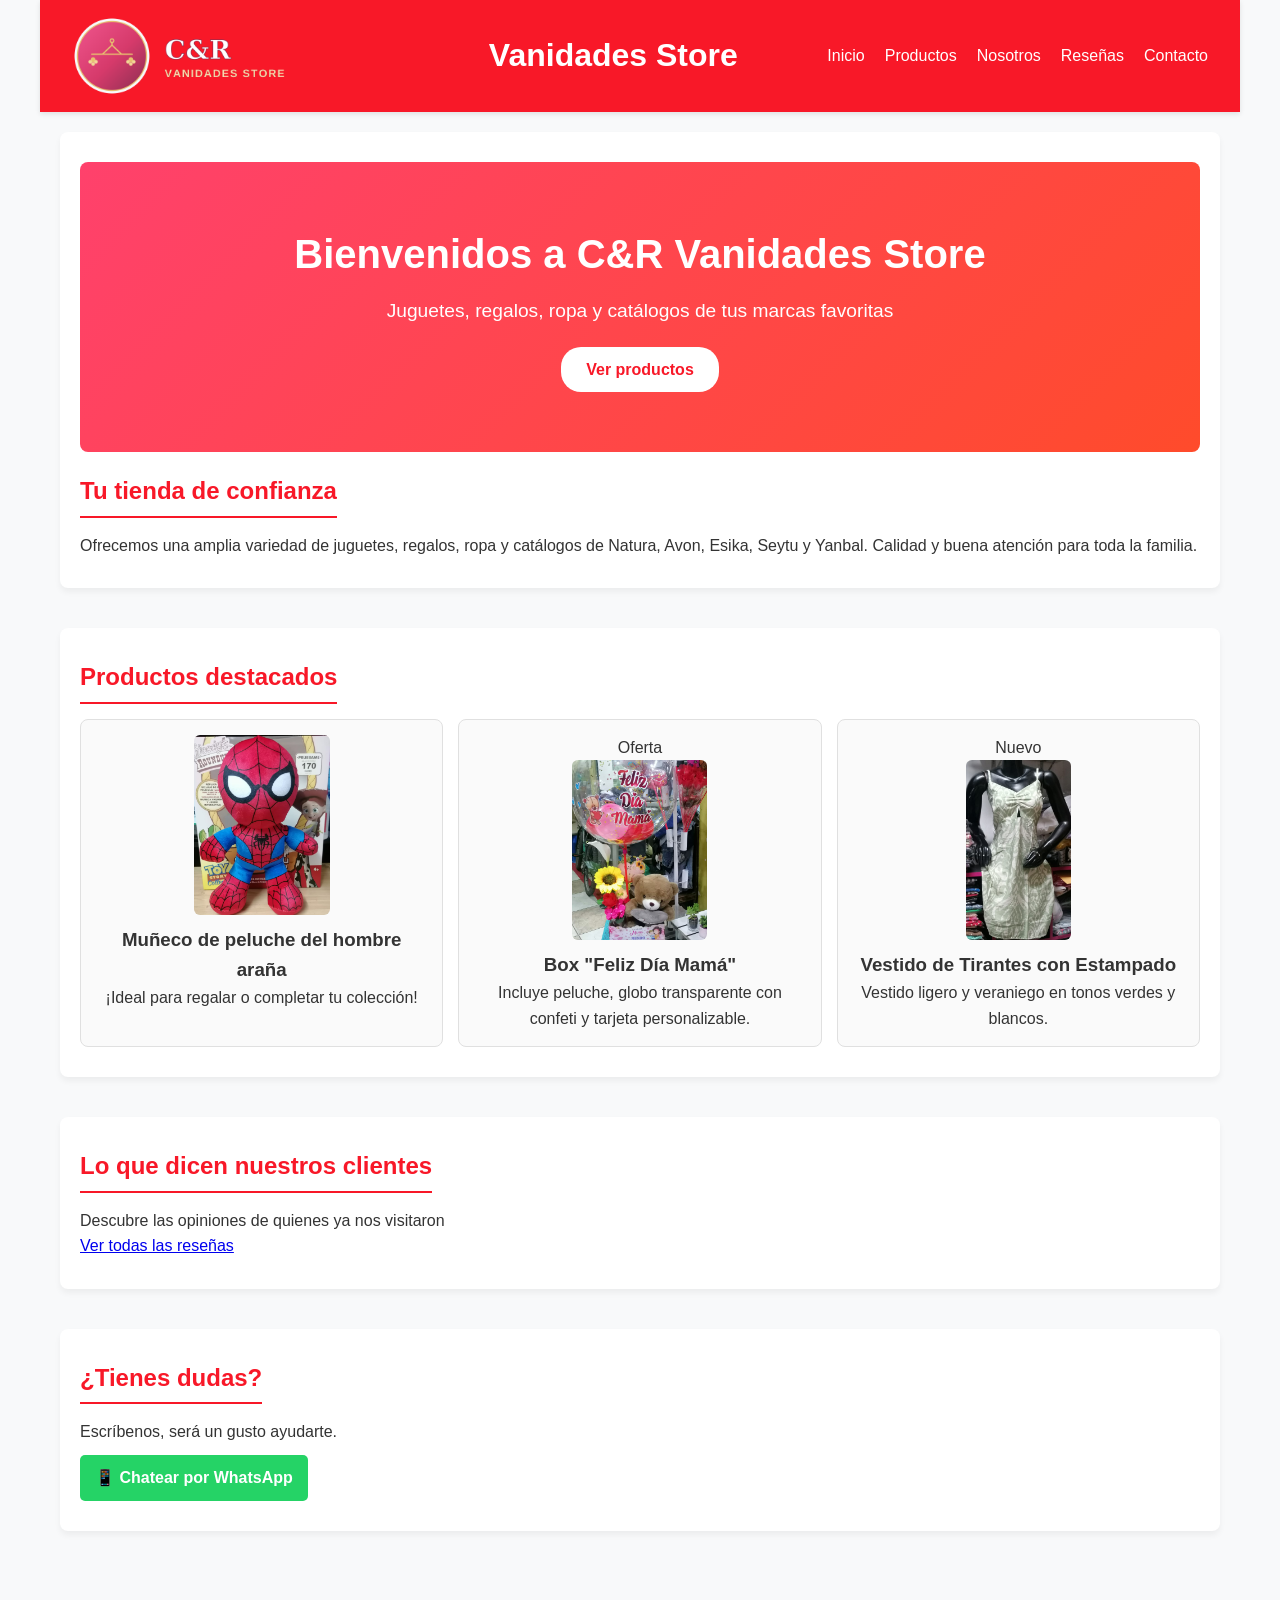
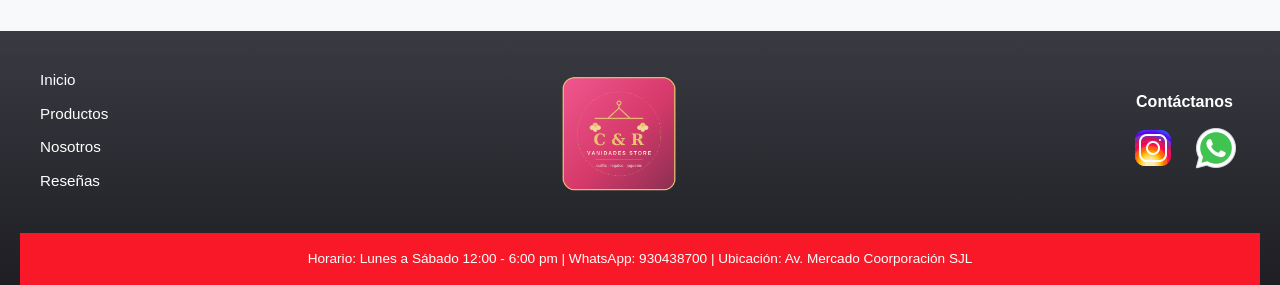
<file: index.html>
<!DOCTYPE html>
<html lang="es">
<head>
    <meta charset="UTF-8">
    <meta name="viewport" content="width=device-width, initial-scale=1.0">
    <title>Inicio- Vanidades Store</title>
    <link rel="stylesheet" href="Css/estilos.css">
</head>
<body>
<!--Encabezado de la página -->  
<header>
    <img src="Imagenes/logo_cr_horizontal_rosa_halo.png" alt="Logo Bazar" class="logo">
    <h1>  Vanidades Store </h1>
    <!--Menú de navegación para todos -->
    <nav>
        <a href="index.html">Inicio</a>
        <a href= "productos.html">Productos</a>
        <a href="nosotros.html">Nosotros</a>
        <a href="resenas.html">Reseñas</a>
        <a href="contacto.html">Contacto</a>
    </nav>
</header>

<!--Contenido de la página -->
<main>
    <section>
        <div class="hero-banner">
            <h1>Bienvenidos a C&R Vanidades Store</h1>
            <p>Juguetes, regalos, ropa y catálogos de tus marcas favoritas</p>
            <a href="productos.html" class="btn">Ver productos</a>
        </div>

        <h2>Tu tienda de confianza</h2>
        <p>Ofrecemos una amplia variedad de juguetes, regalos, ropa y catálogos de Natura, Avon, Esika, Seytu y Yanbal. Calidad y buena atención para toda la familia.</p>
    </section>

    <section>
        <h2>Productos destacados</h2>
        <div class="grid">
            <article>
                <img src="Imagenes/jueguete1.jpeg" alt="Muñeco de peluche Spiderman">
                <h3>Muñeco de peluche del hombre araña</h3>
                <p>¡Ideal para regalar o completar tu colección!</p>
            </article>
            <article>
                <span class="etiqueta">Oferta</span>
                <img src="Imagenes/regalo1.jpeg" alt="Regalos box día de la madre">
                <h3>Box "Feliz Día Mamá"</h3>
                <p>Incluye peluche, globo transparente con confeti y tarjeta personalizable.</p>
            </article>
            <article>
                <span class="etiqueta">Nuevo</span>
                <img src="Imagenes/ropa9.jpeg" alt="Vestido corto con estampado">
                <h3>Vestido de Tirantes con Estampado</h3>
                <p>Vestido ligero y veraniego en tonos verdes y blancos.</p>
            </article>
        </div>
    </section>

    <aside>
        <h2>Lo que dicen nuestros clientes</h2>
        <p>Descubre las opiniones de quienes ya nos visitaron</p>
        <a href="resenas.html">Ver todas las reseñas</a>
    </aside>

    <section>
        <h2>¿Tienes dudas?</h2>
        <p>Escríbenos, será un gusto ayudarte.</p>
        <a href="https://wa.me/51930438700?text=Hola,%20quisiera%20información" class="whatsapp-btn" target="_blank">
            📱 Chatear por WhatsApp
        </a>
    </section>    
</main>
<!--Pie de página -->  
<footer>
    <div class="footer-container">
        <ul class="footer-enlaces">
            <li><a href="index.html">Inicio</a></li>
            <li><a href="productos.html">Productos</a></li>
            <li><a href="nosotros.html">Nosotros</a></li>
            <li><a href="resenas.html">Reseñas</a></li>
        </ul>

        <div class="footer-logo">
            <img src="Imagenes/logo_cr_vanidades.png" alt="logo">
        </div>

        <div class="footer-contacto">
            <h4>Contáctanos</h4>
            <div class="redes">
                <a href="https://www.instagram.com/" target="_blank"><img src="Imagenes/icons8-instagram-48.png" alt="instagram" class="icono-red"></a>
                <a href="https://wa.me/51999999999?text=Hola,%20quisiera%20información" target="_blank"><img src="Imagenes/icons8-whatsapp-48.png" alt="whatsapp" class="icono-red"></a>
            </div>
        </div>
    </div>

    <div class="footer-info">
        <p>Horario: Lunes a Sábado 12:00 - 6:00 pm | WhatsApp: 930438700 | Ubicación: Av. Mercado Coorporación SJL</p>
    </div>
</footer>
</body>
</html>
</file>
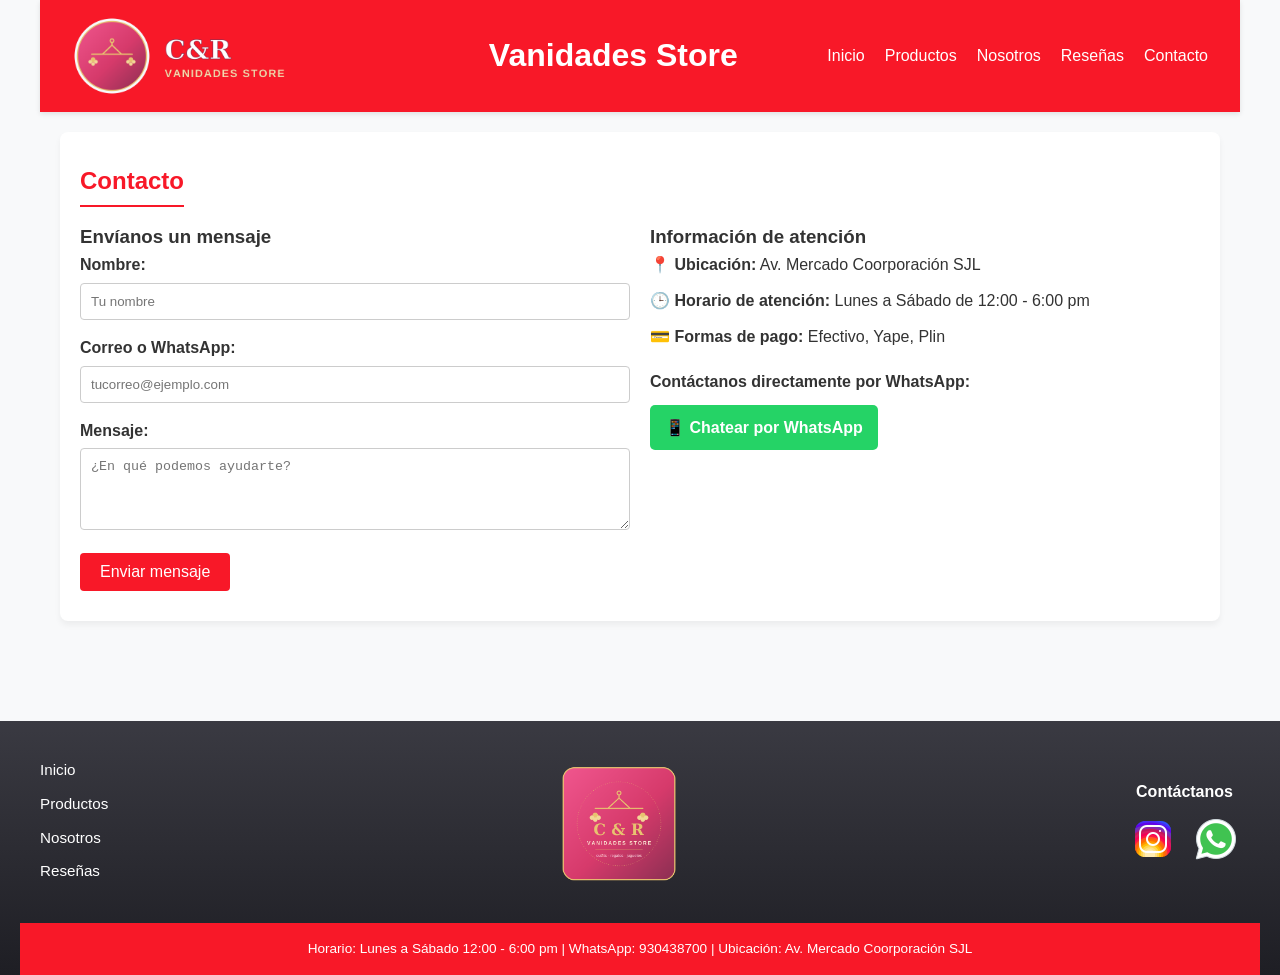
<file: contacto.html>
<!DOCTYPE html>
<html lang="en">
<head>
    <meta charset="UTF-8">
    <meta name="viewport" content="width=device-width, initial-scale=1.0">
    <title>Contacto-Vanidades Store</title>
    <link rel="stylesheet" href="Css/estilos.css">
</head>
<body>
<!--Encabezado de la página -->  
<header>
    <img src="Imagenes/logo_cr_horizontal_rosa_halo.png" alt="Logo Bazar" class="logo">
    <h1>  Vanidades Store </h1>
    <!--Menú de navegación para todos -->
    <nav>
        <a href="index.html">Inicio</a>
        <a href= "productos.html">Productos</a>
        <a href="nosotros.html">Nosotros</a>
        <a href="resenas.html">Reseñas</a>
        <a href="contacto.html">Contacto</a>
    </nav>
</header>

<!--Contenido de la página -->
<main>
    <section>
        <h2>Contacto</h2>
        <div class="contact-container">

            <div class="contact-form">
                <h3>Envíanos un mensaje</h3>
                <form>
                    <div class="form-group">
                        <label for="nombre">Nombre:</label>
                        <input type="text" id="nombre" name="nombre" placeholder="Tu nombre" required>
                    </div>
                    <div class="form-group">
                        <label for="contacto">Correo o WhatsApp:</label>
                        <input type="text" id="contacto" name="contacto" placeholder="tucorreo@ejemplo.com" required>
                    </div>
                    <div class="form-group">
                        <label for="mensaje">Mensaje:</label>
                        <textarea id="mensaje" name="mensaje" rows="4" placeholder="¿En qué podemos ayudarte?" required></textarea>
                    </div>
                    <button type="submit" class="btn-submit">Enviar mensaje</button>
                </form>
            </div>

            <div class="contact-info">
                <h3>Información de atención</h3>
                <p><strong>📍 Ubicación:</strong> Av. Mercado Coorporación SJL</p>
                <p style="margin-top: 10px;"><strong>🕒 Horario de atención:</strong> Lunes a Sábado de 12:00 - 6:00 pm</p>
                <p style="margin-top: 10px;"><strong>💳 Formas de pago:</strong> Efectivo, Yape, Plin</p>

                <div style="margin-top: 20px;">
                    <p><strong>Contáctanos directamente por WhatsApp:</strong></p>
                    <a href="https://wa.me/51930438700" target="_blank" class="whatsapp-btn">
                        📱 Chatear por WhatsApp
                    </a>
                </div>
            </div>

        </div>
    </section>    
</main>
<!--Pie de página -->  
<footer>
    <div class="footer-container">
        <ul class="footer-enlaces">
            <li><a href="index.html">Inicio</a></li>
            <li><a href="productos.html">Productos</a></li>
            <li><a href="nosotros.html">Nosotros</a></li>
            <li><a href="resenas.html">Reseñas</a></li>
        </ul>

        <div class="footer-logo">
            <img src="Imagenes/logo_cr_vanidades.png" alt="logo">
        </div>
        <div class="footer-contacto">
            <h4>Contáctanos</h4>
            <div class="redes">
                <a href="https://www.instagram.com/" target="_blank"><img src="Imagenes/icons8-instagram-48.png" alt="instagram" class="icono-red"></a>
                <a href="https://wa.me/51999999999?text=Hola,%20quisiera%20información" target="_blank"><img src="Imagenes/icons8-whatsapp-48.png" alt="whatsapp" class="icono-red"></a>
            </div>
        </div>
    </div>

    <div class="footer-info">
        <p>Horario: Lunes a Sábado 12:00 - 6:00 pm | WhatsApp: 930438700 | Ubicación: Av. Mercado Coorporación SJL</p>
    </div>
</footer>
</body>
</html>
</file>
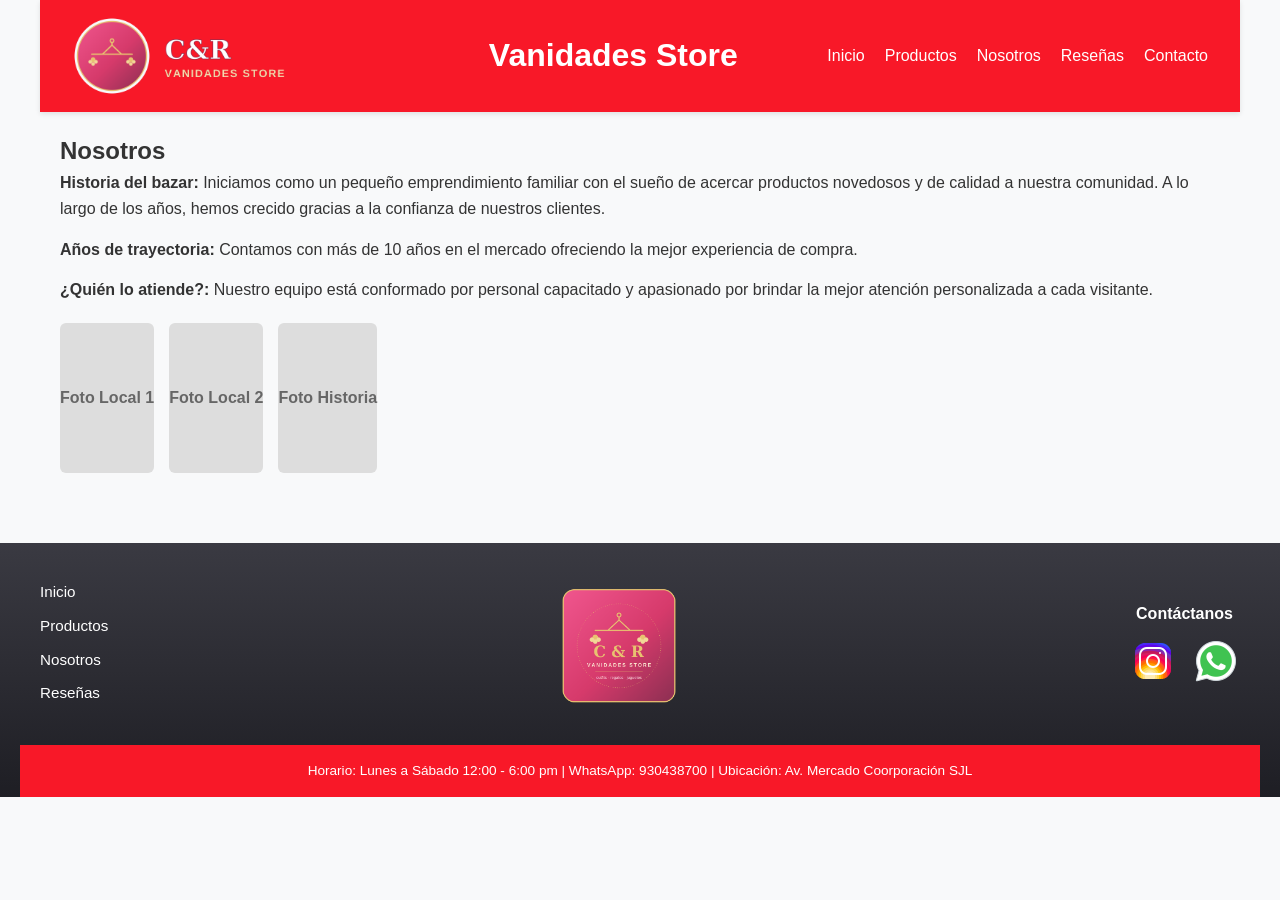
<file: nosotros.html>
<!DOCTYPE html>
<html lang="en">
<head>
    <meta charset="UTF-8">
    <meta name="viewport" content="width=device-width, initial-scale=1.0">
    <title>Nosotros-Vanidades Store</title>
    <link rel="stylesheet" href="Css/estilos.css">
</head>
<body>
<!--Encabezado de la página -->  
<header>
    <img src="Imagenes/logo_cr_horizontal_rosa_halo.png" alt="Logo Bazar" class="logo">
    <h1>  Vanidades Store </h1>
    <!--Menú de navegación para todos -->
    <nav>
        <a href="index.html">Inicio</a>
        <a href= "productos.html">Productos</a>
        <a href="nosotros.html">Nosotros</a>
        <a href="resenas.html">Reseñas</a>
        <a href="contacto.html">Contacto</a>
    </nav>
</header>
<!--Contenido de la página -->
<main>
<h2>Nosotros</h2>
            <p><strong>Historia del bazar:</strong> Iniciamos como un pequeño emprendimiento familiar con el sueño de acercar productos novedosos y de calidad a nuestra comunidad. A lo largo de los años, hemos crecido gracias a la confianza de nuestros clientes.</p>
            
            <p style="margin-top: 15px;"><strong>Años de trayectoria:</strong> Contamos con más de 10 años en el mercado ofreciendo la mejor experiencia de compra.</p>
            
            <p style="margin-top: 15px;"><strong>¿Quién lo atiende?:</strong> Nuestro equipo está conformado por personal capacitado y apasionado por brindar la mejor atención personalizada a cada visitante.</p>

            <div class="gallery">
                <div class="gallery-item">
                    <div class="placeholder-img">Foto Local 1</div>
                </div>
                <div class="gallery-item">
                    <div class="placeholder-img">Foto Local 2</div>
                </div>
                <div class="gallery-item">
                    <div class="placeholder-img">Foto Historia</div>
                </div>
            </div>    
</main>
<!--Pie de página -->  
<footer>
    <div class="footer-container">
        <ul class="footer-enlaces">
            <li><a href="index.html">Inicio</a></li>
            <li><a href="productos.html">Productos</a></li>
            <li><a href="nosotros.html">Nosotros</a></li>
            <li><a href="resenas.html">Reseñas</a></li>
        </ul>

        <div class="footer-logo">
            <img src="Imagenes/logo_cr_vanidades.png" alt="logo">
        </div>

        <div class="footer-contacto">
            <h4>Contáctanos</h4>
            <div class="redes">
                <a href="https://www.instagram.com/" target="_blank"><img src="Imagenes/icons8-instagram-48.png" alt="instagram" class="icono-red"></a>
                <a href="https://wa.me/51999999999?text=Hola,%20quisiera%20información" target="_blank"><img src="Imagenes/icons8-whatsapp-48.png" alt="whatsapp" class="icono-red"></a>
            </div>
        </div>
    </div>

    <div class="footer-info">
        <p>Horario: Lunes a Sábado 12:00 - 6:00 pm | WhatsApp: 930438700 | Ubicación: Av. Mercado Coorporación SJL</p>
    </div>
</footer>
</body>
</html>
</file>
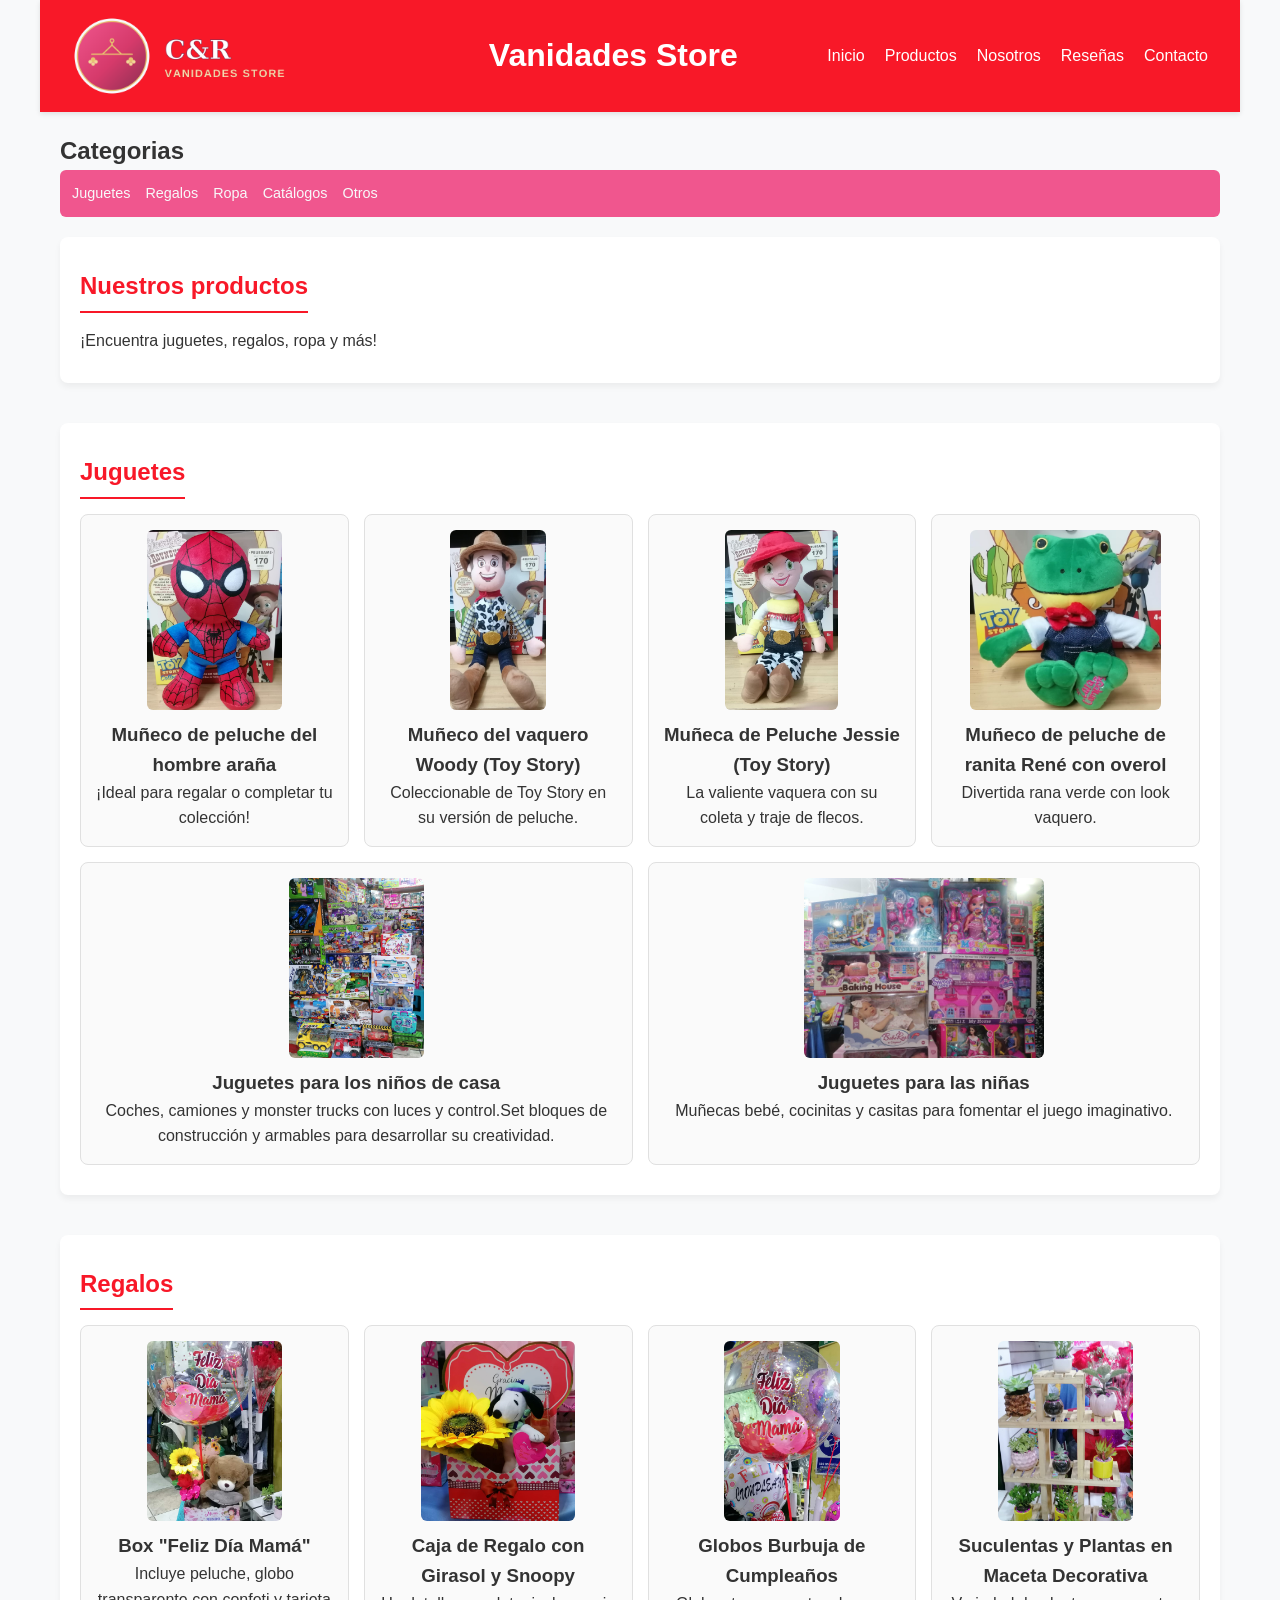
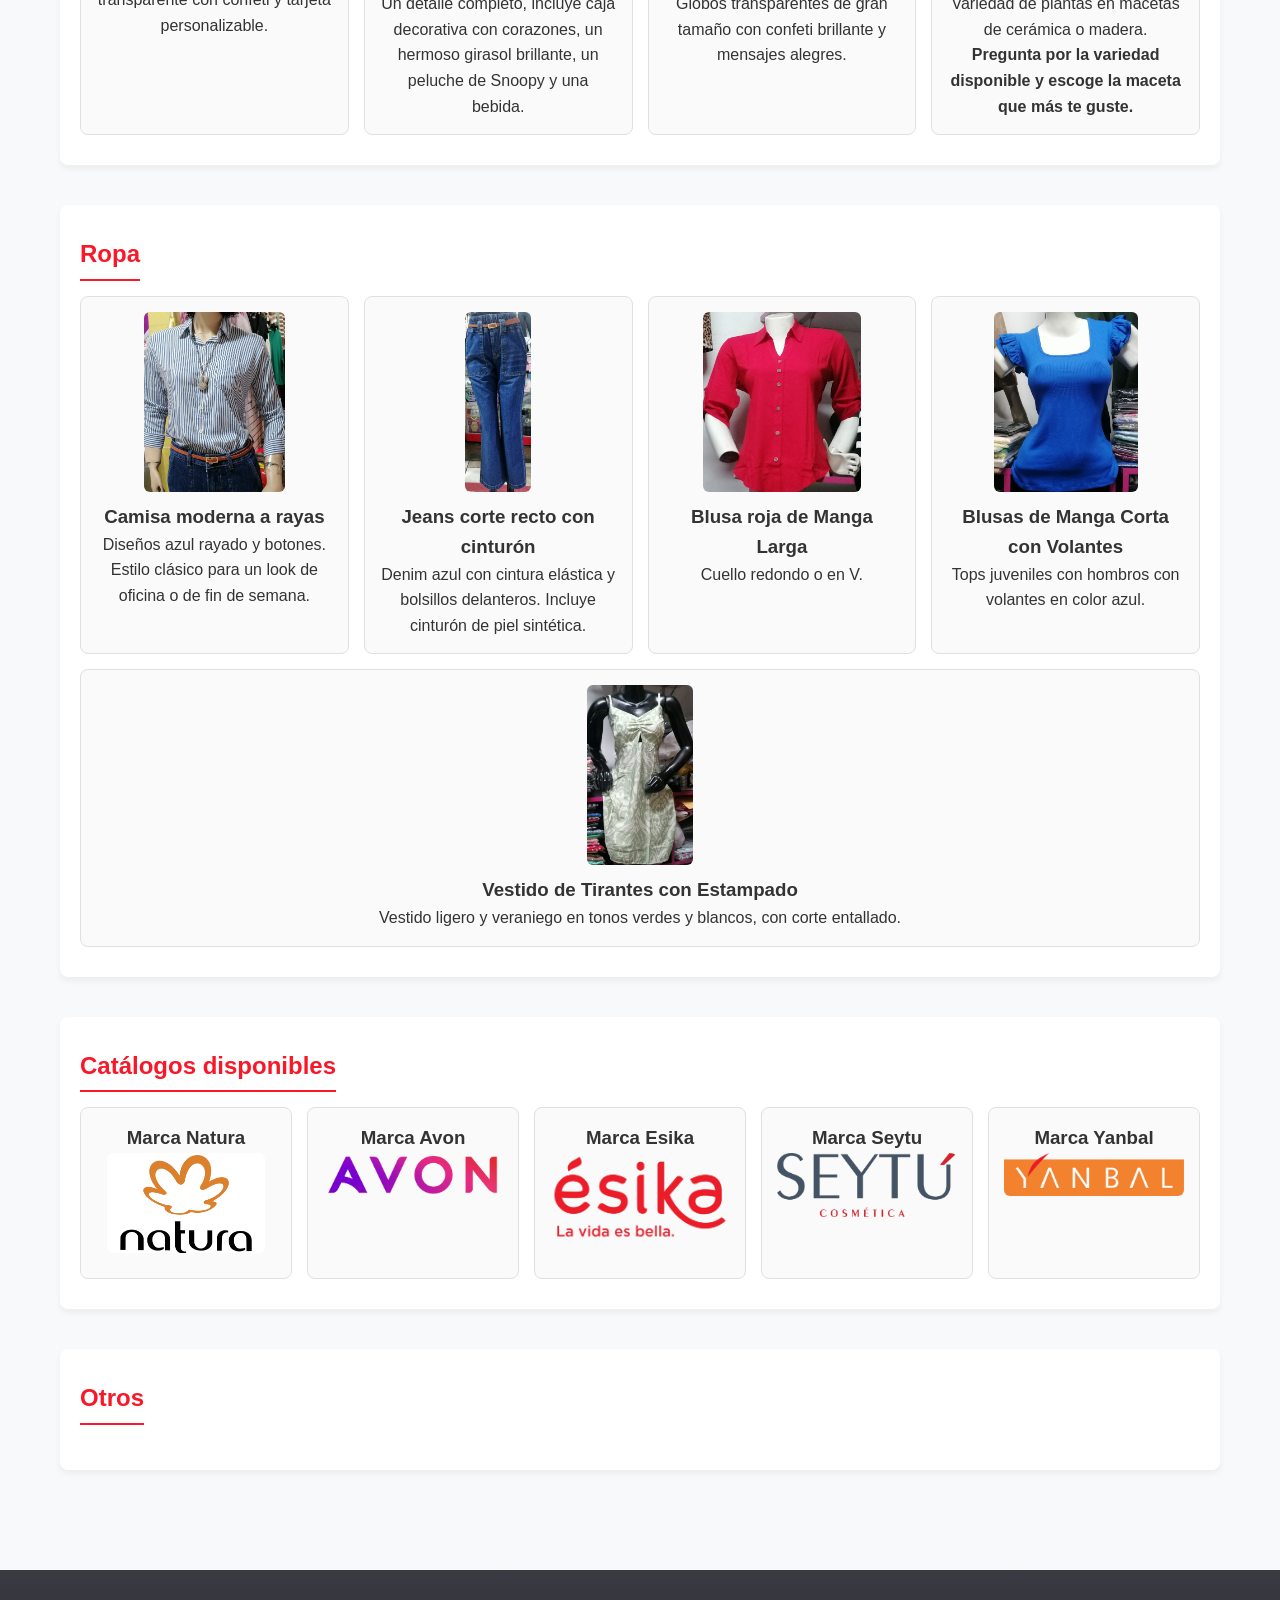
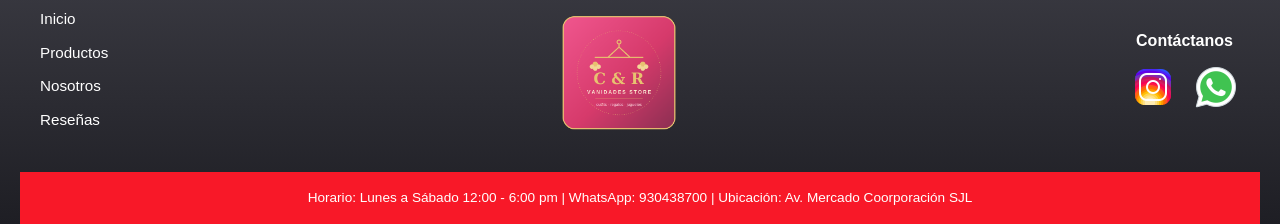
<file: productos.html>
<!DOCTYPE html>
<html lang="en">
<head>
    <meta charset="UTF-8">
    <meta name="viewport" content="width=device-width, initial-scale=1.0">
    <title>Productos-Vanidades Store</title>
    <link rel="stylesheet" href="Css/estilos.css">
</head>
<body>
<!--Encabezado de la página -->  
<header>
    <img src="Imagenes/logo_cr_horizontal_rosa_halo.png" alt="Logo Bazar" class="logo">
    <h1>  Vanidades Store </h1>
    <!--Menú de navegación para todos -->
    <nav>
        <a href="index.html">Inicio</a>
        <a href= "productos.html">Productos</a>
        <a href="nosotros.html">Nosotros</a>
        <a href="resenas.html">Reseñas</a>
        <a href="contacto.html">Contacto</a>
    </nav>
</header>
<!--Contenido de la página -->
<main>
    <h2>Categorias</h2>
    <nav class="submenu">
        <a href="#juguetes">Juguetes</a>
        <a href="#regalos">Regalos</a>
        <a href="#ropa">Ropa</a>
        <a href="#catalogos">Catálogos</a>
        <a href="#otros">Otros</a>
    </nav>

    <section>
        <h2>Nuestros productos</h2>
        <p>¡Encuentra juguetes, regalos, ropa y más!</p>
    </section>

    <section id="juguetes">
        <h2>Juguetes</h2>
        <div class="grid">
            <article>
                <img src="Imagenes/jueguete1.jpeg" alt="Muñeco de peluche Spiderman">
                <h3>Muñeco de peluche del hombre araña</h3>
                <p> ¡Ideal para regalar o completar tu colección!</p>
            </article>
            <article>
                <img src="Imagenes/jueguete2.jpeg" alt="Muñeco de peluche Woody">            
                <h3>Muñeco del vaquero Woody (Toy Story)</h3>
                <p>Coleccionable de Toy Story en su versión de peluche.</p>  
            </article>
            <article>
                <img src="Imagenes/jueguete3.jpeg" alt="Muñeco de peluche Jessie">            
                <h3>Muñeca de Peluche Jessie (Toy Story)</h3>
                <p>La valiente vaquera con su coleta y traje de flecos. </p>
            </article>
            <article>
                <img src="Imagenes/jueguete4.jpeg" alt="Muñeco de Rana René">            
                <h3>Muñeco de peluche de ranita René con overol </h3>
                <p> Divertida rana verde con look vaquero. </p>
            </article>
        <article>
            <img src="Imagenes/jueguetes2.jpeg" alt="Juguetes para niños">            
            <h3>Juguetes para los niños de casa </h3>
            <p>Coches, camiones y monster trucks con luces y control.Set bloques de construcción y armables
               para desarrollar su creatividad.</p>
        </article>
        <article>
            <img src="Imagenes/juguetes3.jpeg" alt="Juguetes para niñas">            
            <h3>Juguetes para las niñas </h3>
            <p>Muñecas bebé, cocinitas y casitas para fomentar el juego imaginativo.</p>
        </article>
        </div>
    </section> 
    <section id="regalos">
        <h2>Regalos</h2>
        <div class="grid">
            <article>
                <img src="Imagenes/regalo1.jpeg" alt="Regalos box día de la madre">                        
                <h3>Box "Feliz Día Mamá"</h3>
                <p>Incluye peluche, globo transparente con confeti y tarjeta personalizable.</p>
            </article>
            <article>
                <img src="Imagenes/regalo10.jpeg" alt="Box de regalo Snoopy">                        
                <h3>Caja de Regalo con Girasol y Snoopy</h3>
                <p>Un detalle completo, incluye caja decorativa con corazones, un hermoso girasol brillante, un peluche de Snoopy y una bebida.</p>
            </article>
            <article> 
                <img src="Imagenes/regalo13.jpeg" alt="Regalos cumpleaños">                        
                <h3>Globos Burbuja de Cumpleaños</h3>
                <p>Globos transparentes de gran tamaño con confeti brillante y mensajes alegres.</p>
            </article>
            <article>
                <img src="Imagenes/regalo3.jpeg" alt="Macetas de regalo">            
                <h3>Suculentas y Plantas en Maceta Decorativa</h3>
                <p>Variedad de plantas en macetas de cerámica o madera.</p>
                <p><strong>Pregunta por la variedad disponible y escoge la maceta que más te guste.</strong></p>
            </article>
        </div>
    </section>
    <section id="ropa">
        <h2>Ropa</h2>
        <div class="grid">
            <article>
                <img src="Imagenes/ropa2.jpeg" alt="Camisa a rayas mujer">            
                <h3>Camisa moderna a rayas</h3>
                <p>Diseños azul rayado y botones. Estilo clásico para un look de oficina o de fin de semana.</p>
            </article>
            <article>
                <img src="Imagenes/ropa5.jpeg" alt="Jean corte recto mujer">            
                <h3>Jeans corte recto con cinturón</h3>
                <p>Denim azul con cintura elástica y bolsillos delanteros. Incluye cinturón de piel sintética.</p>
            </article>
            <article>
                <img src="Imagenes/ropa12.jpeg" alt="Blusa manga larga">            
                <h3>Blusa roja de Manga Larga</h3>
                <p>Cuello redondo o en V.</p>
            </article>
            <article>
                <img src="Imagenes/ropa11.jpeg" alt="Blusa manga corta con volantes">            
                <h3>Blusas de Manga Corta con Volantes</h3>
                <p>Tops juveniles con hombros con volantes en color azul.</p>
            </article>
            <article>
                <img src="Imagenes/ropa9.jpeg" alt="Vestido corto con estampado">            
                <h3>Vestido de Tirantes con Estampado</h3>
                <p>Vestido ligero y veraniego en tonos verdes y blancos, con corte entallado.</p>
            </article>
        </div>
    </section>
    <section id="catalogos">
        <h2>Catálogos disponibles</h2>
            <div class="grid">
                <article>
                    <h3>Marca Natura</h3>
                    <a href="https://wa.me/51930438700?text=Hola,%20quisiera%20el%20catálogo%20de%20Natura">
                    <img src="Imagenes/natura-1.png" alt="Catálogo Natura" class="logo-catalogo"></a>
                </article>
                <article>
                    <h3>Marca Avon</h3>
                    <a href="https://wa.me/51930438700?text=Hola,%20quisiera%20el%20catálogo%20de%20Avon"> 
                    <img src="Imagenes/avon.png" alt="Catálogo Avon" class="logo-catalogo"></a>
                </article>
                <article>
                    <h3>Marca Esika</h3>
                    <a href="https://wa.me/51930438700?text=Hola,%20quisiera%20el%20catálogo%20de%20Esika">
                    <img src="Imagenes/Esika_logo_PNG1.png" alt="Catálogo Esika" class="logo-catalogo"></a>
                </article>
                <article>
                    <h3>Marca Seytu</h3>
                    <a href="https://wa.me/51930438700?text=Hola,%20quisiera%20el%20catálogo%20de%20Seytu">
                    <img src="Imagenes/seytu-seeklogo.png" alt="Catálogo Seytu" class="logo-catalogo"></a>
                </article>
                <article>
                    <h3>Marca Yanbal</h3>
                    <a href="https://wa.me/51930438700?text=Hola,%20quisiera%20el%20catálogo%20de%20Yanbal">
                    <img src="Imagenes/yanbal-seeklogo.png" alt="Catálogo Yanbal" class="logo-catalogo"></a>
                </article>
            </div>
    </section>
    <section id="otros">
        <h2>Otros</h2>
            <div> 
                <article>
                    <h3></h3>
                    <p></p>
                </article>
            </div>
    </section>
</main>
<!--Pie de página -->  
<footer>
    <div class="footer-container">
        <ul class="footer-enlaces">
            <li><a href="index.html">Inicio</a></li>
            <li><a href="productos.html">Productos</a></li>
            <li><a href="nosotros.html">Nosotros</a></li>
            <li><a href="resenas.html">Reseñas</a></li>
        </ul>

        <div class="footer-logo">
            <img src="Imagenes/logo_cr_vanidades.png" alt="logo">
        </div>

        <div class="footer-contacto">
            <h4>Contáctanos</h4>
            <div class="redes">
                <a href="https://www.instagram.com/" target="_blank"><img src="Imagenes/icons8-instagram-48.png" alt="instagram" class="icono-red"></a>
                <a href="https://wa.me/51999999999?text=Hola,%20quisiera%20información" target="_blank"><img src="Imagenes/icons8-whatsapp-48.png" alt="whatsapp" class="icono-red"></a>
            </div>
        </div>
    </div>

    <div class="footer-info">
        <p>Horario: Lunes a Sábado 12:00 - 6:00 pm | WhatsApp: 930438700 | Ubicación: Av. Mercado Coorporación SJL</p>
    </div>
</footer>
</body>
</html>
</file>
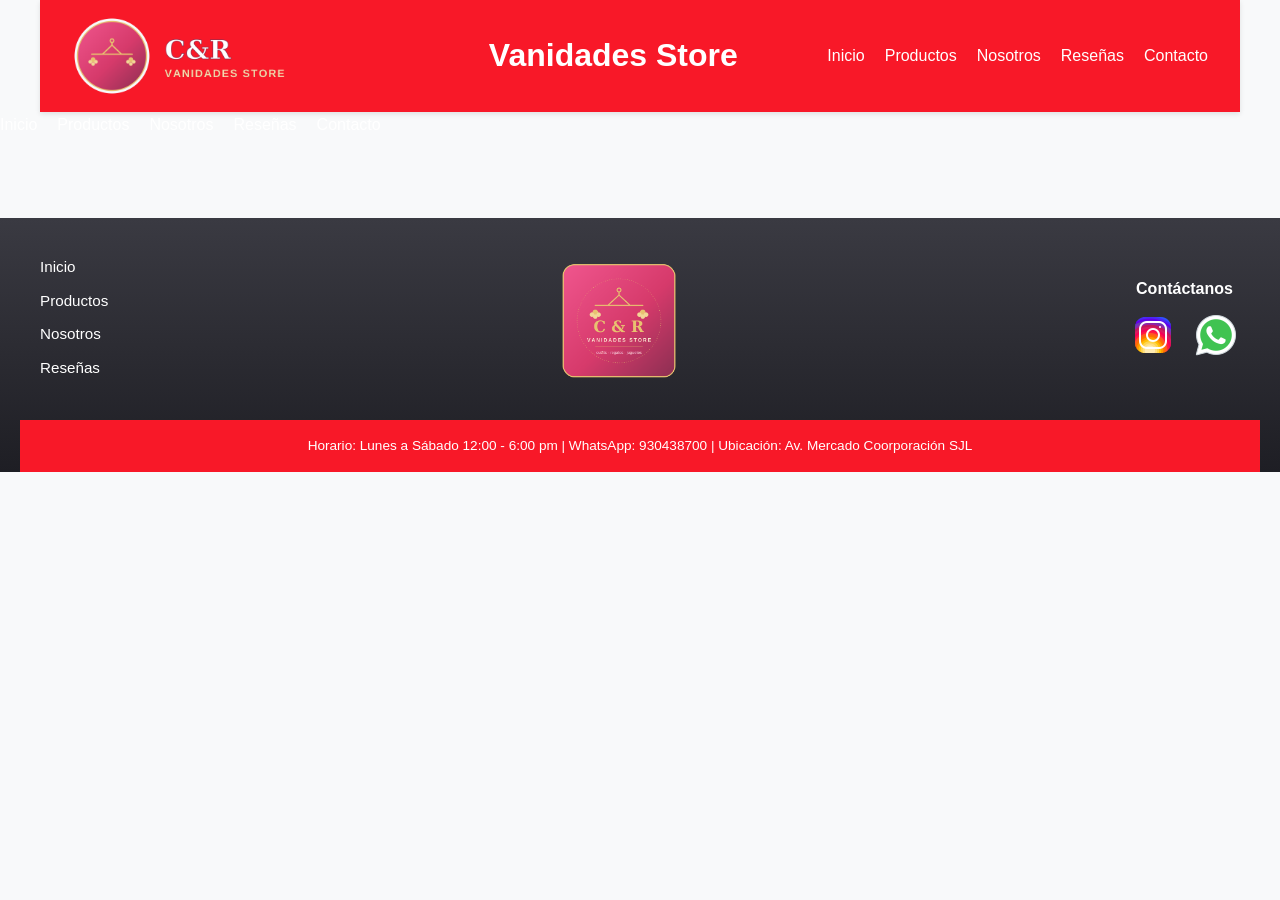
<file: resenas.html>
<!DOCTYPE html>
<html lang="en">
<head>
    <meta charset="UTF-8">
    <meta name="viewport" content="width=device-width, initial-scale=1.0">
    <title>Reseñas-Vanidades Store</title>
    <link rel="stylesheet" href="Css/estilos.css">
</head>
<body>
<!--Encabezado de la página -->  
<header>
    <img src="Imagenes/logo_cr_horizontal_rosa_halo.png" alt="Logo Bazar" class="logo">
    <h1>  Vanidades Store </h1>
    <!--Menú de navegación para todos -->
    <nav>
        <a href="index.html">Inicio</a>
        <a href= "productos.html">Productos</a>
        <a href="nosotros.html">Nosotros</a>
        <a href="resenas.html">Reseñas</a>
        <a href="contacto.html">Contacto</a>
    </nav>
</header>
<nav>
    <a href="index.html">Inicio</a>
    <a href= "productos.html">Productos</a>
    <a href="nosotros.html">Nosotros</a>
    <a href="resenas.html">Reseñas</a>
    <a href="contacto.html">Contacto</a>
</nav>
<!--Contenido de la página -->
<main>
</main>
<!--Pie de página -->  
<footer>
    <div class="footer-container">
        <ul class="footer-enlaces">
            <li><a href="index.html">Inicio</a></li>
            <li><a href="productos.html">Productos</a></li>
            <li><a href="nosotros.html">Nosotros</a></li>
            <li><a href="resenas.html">Reseñas</a></li>
        </ul>

        <div class="footer-logo">
            <img src="Imagenes/logo_cr_vanidades.png" alt="logo">
        </div>

        <div class="footer-contacto">
            <h4>Contáctanos</h4>
            <div class="redes">
                <a href="https://www.instagram.com/" target="_blank"><img src="Imagenes/icons8-instagram-48.png" alt="instagram" class="icono-red"></a>
                <a href="https://wa.me/51999999999?text=Hola,%20quisiera%20información" target="_blank"><img src="Imagenes/icons8-whatsapp-48.png" alt="whatsapp" class="icono-red"></a>
            </div>
        </div>
    </div>

    <div class="footer-info">
        <p>Horario: Lunes a Sábado 12:00 - 6:00 pm | WhatsApp: 930438700 | Ubicación: Av. Mercado Coorporación SJL</p>
    </div>
</footer>
</body>
</html>
</file>
<file: Css/estilos.css>
/* VARIABLES (colores y fuente reutilizables en todo el sitio) */
:root {
  --color-principal:#F81828;         /*rojo estilo Miniso*/
  --color-principal-oscuro: #b3101c; /* hover, footer, degradados */
   --color-acento: #E8C270;          /* dorado — detalles, precios, bordes */
  --color-secundario1: #F0568E;      /* rosa — para toques puntuales, no protagonista */
  --color-secundario2: #f7c1bb;
  --color-secundario3: #1e1e24 ;     /* oscuro — footer, texto fuerte */
  --color-secundario4: #5dadc9 ;
  --color-whatsapp: #25D366;       /*verde para los botones del wspp*/
  --color-fondo: #f8f9fa;
  --color-texto: #333;
  --fuente-principal: 'Segoe UI', Tahoma, Geneva, Verdana, sans-serif;
}

/*RESET: quita los espacios que el navegador pone por defecto*/
* {
  box-sizing: border-box;
  margin: 0;
  padding: 0;
}

body {
  font-family: var(--fuente-principal);
  background-color: var(--color-fondo);
  color: var(--color-texto);
  line-height: 1.6; /* espacio entre líneas de texto, para que se lea cómodo */
}

/* HEADER Y NAV (compartido en las 5 páginas) */
header {
  background-color: var(--color-principal);
  color: white;
  padding: 1rem 2rem;
  box-shadow: 0 2px 5px rgba(0,0,0,0.1);  /* sombrita sutil debajo del header */
  display: flex;              /* pone logo y nav en fila (lado a lado), no uno debajo del otro */
  justify-content: space-between;  /* logo a la izquierda, nav a la derecha */
  align-items: center;        /* los centra verticalmente entre sí */
  max-width: 1200px;
  margin: 0 auto;              /* centra el header en pantallas grandes */
}

.logo {
  height: 80px;   
  width: auto;
}
/*NAVEGACION (NAV)*/
nav {
  display: flex;
  gap: 20px;
}

nav a {
  color: white;
  text-decoration: none;   /* quita el subrayado típico de los links */
  font-weight: 500;
  font-size: 1rem;
}

nav a:hover {
  text-decoration: underline;   /* aparece el subrayado solo al pasar el mouse */
}

/* MAIN: contenedor principal, usado igual en las 5 páginas */
main {
  max-width: 1200px;
  margin: 0 auto;   /* centra el contenido, evita que se estire en pantallas anchas */
  padding: 20px;
}

/* ===== SECTION Y ASIDE: la caja blanca que envuelve cada bloque, usada en las 5 páginas ===== */
section, aside {
  background-color: #ffffff;
  border-radius: 8px;         /* esquinas redondeadas */
  padding: 30px 20px;
  margin-bottom: 40px;        /* separación entre un bloque y el siguiente */
  box-shadow: 0 4px 6px rgba(0,0,0,0.05);   /* sombra suave, da efecto de "tarjeta" */
}

section h2, aside h2 {
  color: var(--color-principal);
  margin-bottom: 15px;
  border-bottom: 2px solid var(--color-principal);   /* línea roja debajo del título */
  display: inline-block;   /* la línea solo abarca el ancho del texto, no toda la fila */
  padding-bottom: 5px;
}

/* HERO: banner grande de bienvenida — solo usado en index.html */
.hero-banner {
  background: linear-gradient(135deg, #ff416c, #ff4b2b);   /* degradado de dos colores */
  color: white;
  padding: 60px 20px;
  text-align: center;
  border-radius: 8px;
  margin-bottom: 20px;
}

.hero-banner h1 {
  font-size: 2.5rem;
  margin-bottom: 10px;
}

.hero-banner p {
  font-size: 1.2rem;
  margin-bottom: 20px;
}

.btn {
  display: inline-block;   /* permite darle padding a un link como si fuera un botón */
  background-color: white;
  color: var(--color-principal);
  padding: 10px 25px;
  border-radius: 20px;   /* número alto = bordes bien redondeados, tipo "pastilla" */
  text-decoration: none;
  font-weight: bold;
}

/* GRID: tarjetas en fila — usado en index(destacados), productos (catálogo) y resenas */
.grid {
  display: flex;
  flex-wrap: wrap;   /* si no caben todas en una fila, las que sobran bajan a la siguiente */
  gap: 15px;          /* espacio entre cada tarjeta */
}

.grid > article {
  flex: 1 1 250px;   /* cada tarjeta mide al menos 250px, y se reparte el espacio sobrante */
  border: 1px solid #e0e0e0;
  border-radius: 8px;
  padding: 15px;
  background: #fafafa;
  text-align: center;
  display: flex; /*organiza el contenido del artículo en columna*/
  flex-direction: column;
  align-items: center; /*centra horizontalmente cada elemento*/
}

#catalogos .grid > article {
  flex: 1 1 180px;  /* mínimo más chico, con 5 caben */
}

.placeholder-img {
  background-color: #ddd;
  height: 150px;
  border-radius: 6px;
  display: flex;
  align-items: center;
  justify-content: center;   /* centra el texto "Producto 1" dentro del recuadro gris */
  color: #666;
  font-weight: bold;
  margin-bottom: 10px;
}

.grid img {
  max-width: 100%;   /* la imagen nunca se sale de su tarjeta, sin importar su tamaño real */
  height: 180px; /*mismo alto para todas las imágenes, sin importar su resolucion*/
  object-fit: cover; /*recorta lo que sobre sin estirar o deformar*/
  border-radius: 6px;
  margin-bottom: 10px;
}

.grid img.logo-catalogo{
  display: block;
  height: auto;        /* no fuerza altura fija */
  max-height: 100px;   /* limita qué tan grande puede verse */
  width: auto;
  object-fit: contain; /* muestra el logo completo, sin recortar nada */
  margin: 0 auto 10px;  /* lo centra si el contenedor es más ancho que el logo */
}

/* FORMULARIO DE CONTACTO: solo usado en contacto.html*/
.contact-container {
  display: flex;
  flex-wrap: wrap;   /* en pantallas chicas, el formulario y los datos se apilan solos */
  gap: 20px;
}

.contact-form, .contact-info {
  flex: 1 1 300px;   /* cada mitad ocupa al menos 300px de ancho */
}

.form-group {
  margin-bottom: 15px;   /* separa cada campo del formulario (nombre, correo, mensaje) */
}

.form-group label {
  display: block;   /* la etiqueta ("Nombre:") queda arriba del input, no al lado */
  margin-bottom: 5px;
  font-weight: bold;
}

.form-group input, .form-group textarea {
  width: 100%;   /* el campo ocupa todo el ancho disponible */
  padding: 10px;
  border: 1px solid #ccc;
  border-radius: 4px;
}

.btn-submit {
  background-color: var(--color-principal);
  color: white;
  border: none;
  padding: 10px 20px;
  border-radius: 4px;
  cursor: pointer;   /* el mouse cambia a "manito" al pasar sobre el botón */
  font-size: 1rem;
}

.whatsapp-btn {
  display: inline-block;
  background-color: var(--color-whatsapp);
  color: white;
  padding: 10px 15px;
  border-radius: 5px;
  text-decoration: none;
  font-weight: bold;
  margin-top: 10px;
}

/* GALERÍA: fotos en fila — solo usado en nosotros*/
.gallery {
  display: flex;
  flex-wrap: wrap;
  gap: 15px;
  margin-top: 20px;
}

.gallery .placeholder-img {
  flex: 1 1 200px;   /* cada foto ocupa al menos 200px, se reparten el espacio entre ellas */
}

/* SUBMENU: menú interno de categorías — solo usado en productos */
.submenu {
  display: flex;
  flex-wrap: wrap;
  gap: 15px;
  background-color:var(--color-secundario1);   /* rosado clarito, para diferenciarlo del menú principal rojo */
  padding: 12px;
  border-radius: 6px;
  margin-bottom: 20px;
}

.submenu a {
  color: var(--color-fondo);
  text-decoration: none;
  font-weight: 500;
  font-size: 0.9rem;
}

.submenu a:hover {
  text-decoration: underline;
}

/*FOOTER: usado igual en las 5 páginas (index, productos, nosotros, resenas, contacto)*/
footer {
  background: linear-gradient(180deg, #3a3a42, #1e1e24);
  color: white;
  text-align: center;
  padding: 30px 20px 0;
  margin-top: 40px;
}

.footer-container{
  display: flex;
  justify-content: space-between;
  align-items: center;
  flex-wrap: wrap;
  gap: 25px;
  max-width: 1200px;
  margin:0 auto;
  padding-bottom: 25px;
}
.footer-izquierda{
  display: flex;
  align-items: center;
  gap: 40px; /* espacio entre la lista y el logo */
}

.footer-enlaces {
  list-style: none;
  text-align: left;
}

.footer-enlaces li{
  margin-bottom: 8px;
}

.footer-enlaces a{
  color: white;
  text-decoration: none;
  font-size: 0.95rem;
}

.footer-enlaces a:hover{
  text-decoration: underline;
}

.footer-logo img{
height: 140px;
width: auto;
}

.footer-contacto h4{
  margin-bottom: 10px;
  font-size: 1rem;
}

.redes{
  display: flex;
  justify-content: center;
  gap: 15px;
}

.icono-red:hover {
  transform: scale(1.15);
}

/* Contenedor de otro color para el párrafo */
.footer-info {
  background-color: var(--color-principal);  
  padding: 15px 20px;
}

.footer-info p {
  font-size: 0.85rem;
  color: white;
  max-width: 1200px;
  margin: 0 auto;
}
</file>
